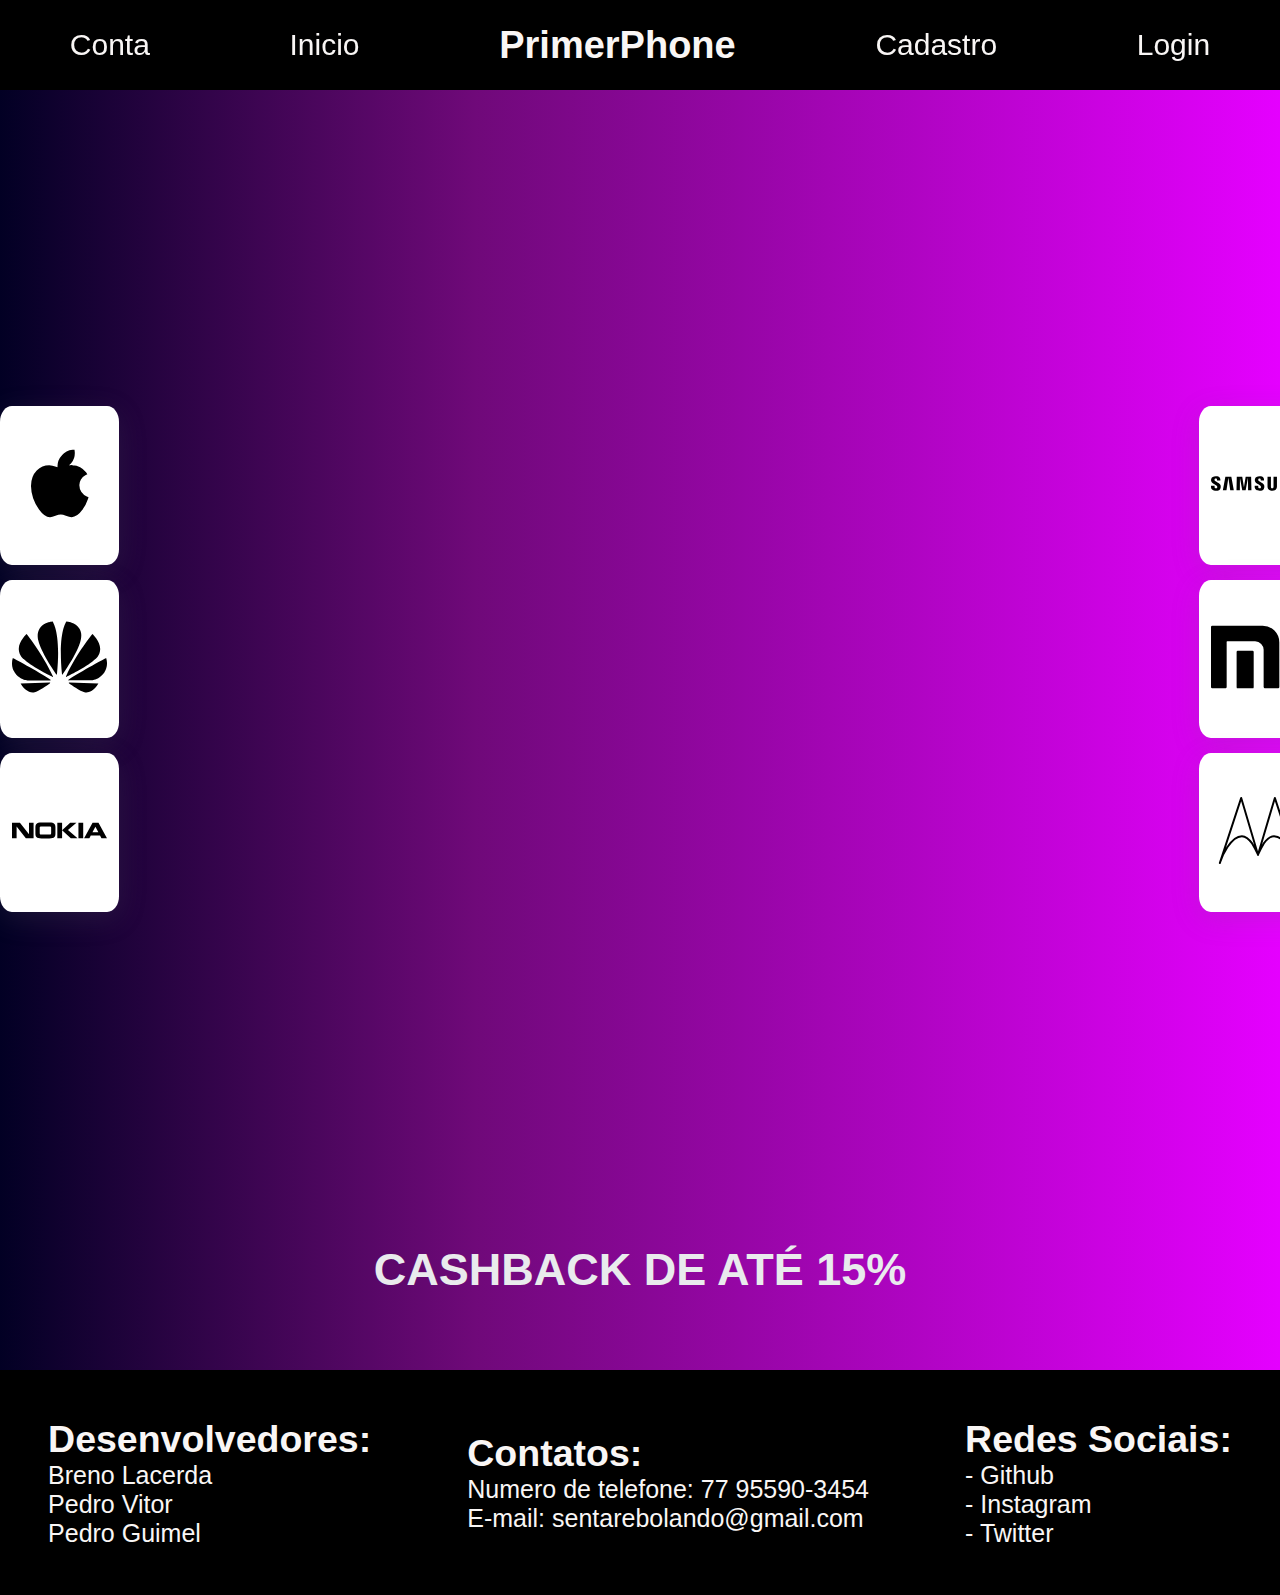
<file: primer/index.html>
<!DOCTYPE html>
<html lang="pt-br">

<head>
    <meta charset="UTF-8">
    <meta name="viewport" content="width=device-width, initial-scale=1.0">
    <link rel="stylesheet" href="css/index.css">
    <link rel="shortcut icon" href="css/imgs/arch.svg" type="image/x-icon">
    <title>PrimerPhone</title>
</head>

<body>

    <div class="subnav">
        <a href="sessao/sessao.php">Conta</a>
        <a href="sessao/user.php">Inicio</a>
        <div class="log">
            <h1><b><a href="index.html">PrimerPhone</a></b></h1>
        </div>
        <a href="php/cadastrouser.php">Cadastro</a>
        <a href="php/loginuser.php">Login</a>
    </div>

    <main>
        <div class="initMain">
            <div class="cards">
                <div class="subMain">
                    <div class="cad"><img src="css/imgs/apple.svg" alt=""></div>
                    <div class="cad"><img src="css/imgs/huawei.svg" alt=""></div>
                    <div class="cad"><img src="css/imgs/nokia.svg" alt=""></div>
                </div>
            </div>
            <div class="cards">
                <div class="subMain">
                    <div class="cad"><img src="css/imgs/samsung.svg" alt=""></div>
                    <div class="cad"><img src="css/imgs/xiaomi.svg" alt=""></div>
                    <div class="cad"><img src="css/imgs/moto.svg" alt=""></div>
                </div>
            </div>
        </div>

        <div class="main-two">
            <h1>CASHBACK DE ATÉ 15%</h1>
        </div>

    </main>

    <footer>
        <div class="names">
            <h2>Desenvolvedores:</h2>
            <p>Breno Lacerda</p>
            <p>Pedro Vitor</p>
            <p>Pedro Guimel</p>
        </div>
        <div class="names">
            <h2>Contatos:</h2>
            <p>Numero de telefone: 77 95590-3454</p>
            <p>E-mail: sentarebolando@gmail.com</p>
        </div>
        <div class="names">
            <h2>Redes Sociais:</h2>
            <p>- Github</p>
            <p>- Instagram</p>
            <p>- Twitter</p>
        </div>
        </div>
    </footer>
</body>

</html>
</file>
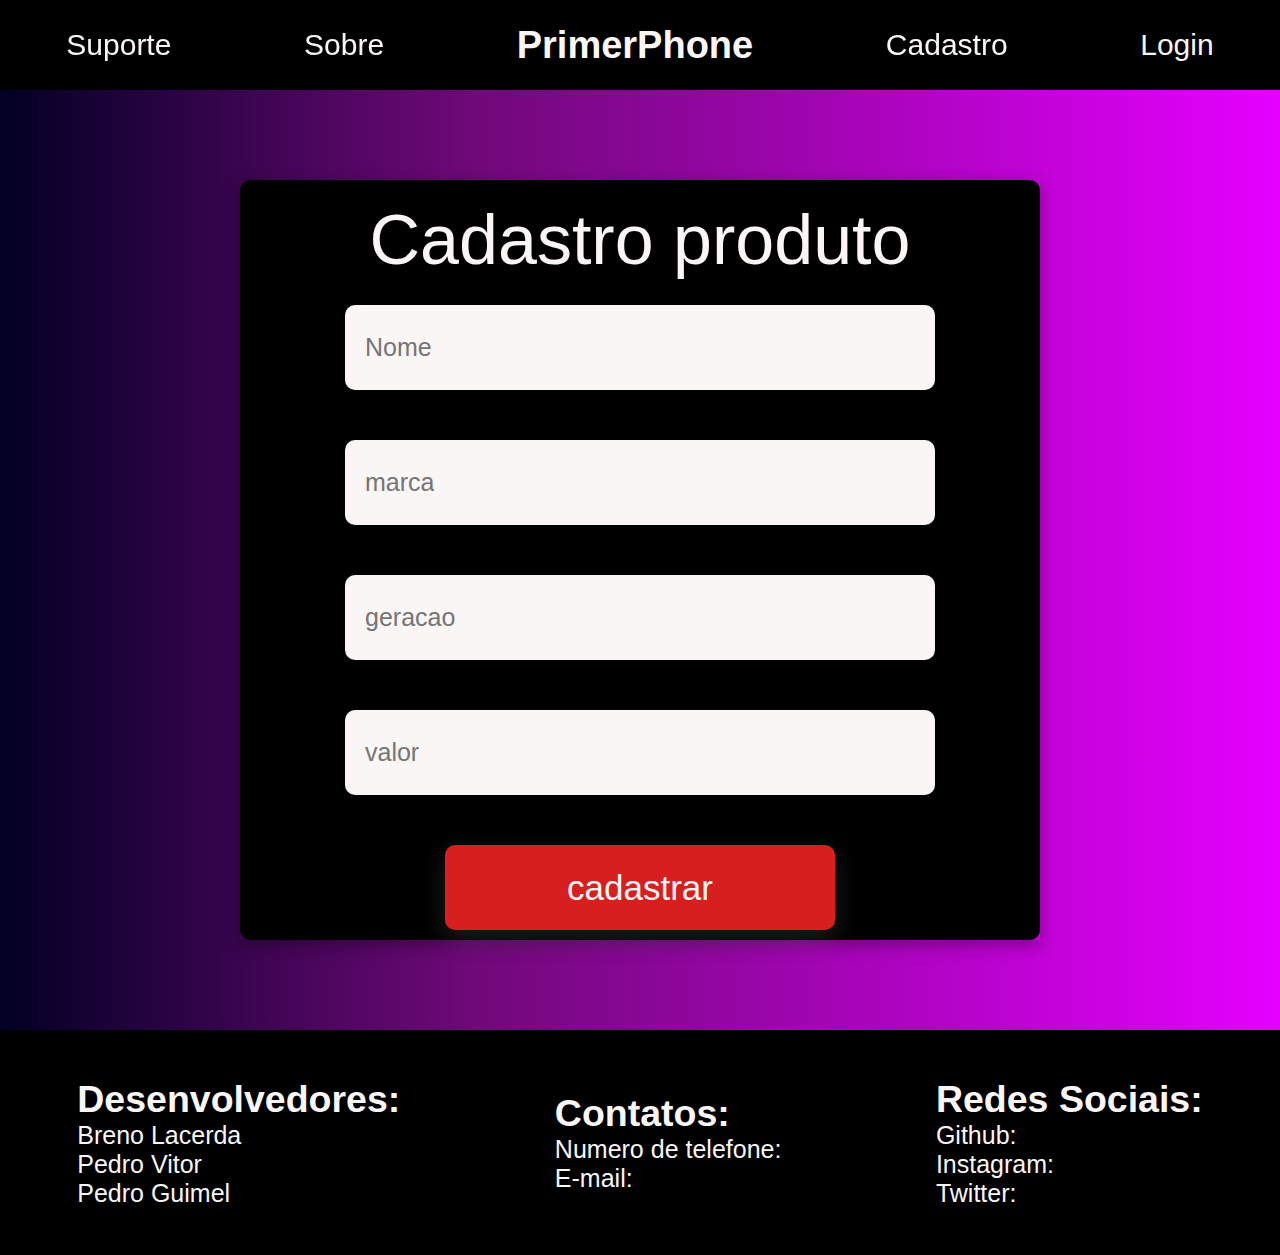
<file: primer/php/cadastropd.html>
<!DOCTYPE html>
<html lang="pt-br">
<head>
    <meta charset="UTF-8">
    <meta name="viewport" content="width=device-width, initial-scale=1.0">
    <link rel="stylesheet" href="../css/index.css" />
    <link rel="stylesheet" href="../css/login_cadastro.css">
    <link rel="shortcut icon" href="../css/imgs/arch.svg" type="image/x-icon">
    <style>
        form{
            display: grid;
            place-items: center;
            width: 1000px;
            padding: 10px 0px;
            width: 800px;
        }
    </style>
    <title>Cadastro</title>
</head>
<body>

    <div class="subnav">
                <a href="">Suporte</a>
                <a href="">Sobre</a>
                <div class="log">
                    <h1><b><a href="../index.html">PrimerPhone</a></b></h1>
                </div>
                <a href="cadastrouser.html">Cadastro</a>
                <a href="loginuser.html">Login</a>            
        </div>

        <main>       
            <div class="for">     
            <form action="../cruds/cadastrocell.php" method="post">
                <h1>Cadastro produto</h1>
                <label for="nome"></label>
                <input type="text" name="nome" id="nome" placeholder="Nome" required>
                <label for="marca"></label>
                <input type="text" name="marca" id="marca" placeholder="marca" required>
                <label for="geracao"></label>
                <input type="text" name="geracao" id="geracao" placeholder="geracao"  required>
                <label for="valor"></label>
                <input type="number" name="valor" id="valor" placeholder="valor" required>
                <label for="submit"></label>
                <input class="btn" type="submit" value="cadastrar" id="sub" name="submit"/>
            </form>
            </div>
        </main>

        <footer>
        <div class="names">
            <h2>Desenvolvedores:</h2>
            <p>Breno Lacerda</p>
            <p>Pedro Vitor</p>
            <p>Pedro Guimel</p>
        </div>
        <div class="names">
            <h2>Contatos:</h2>
            <p>Numero de telefone:</p>
            <p>E-mail:</p>
        </div>
        <div class="names">
            <h2>Redes Sociais:</h2>
            <p>Github:</p>
            <p>Instagram:</p>
            <p>Twitter:</p>
        </div>
        </div>
    </footer>
</body>
</html>
</file>
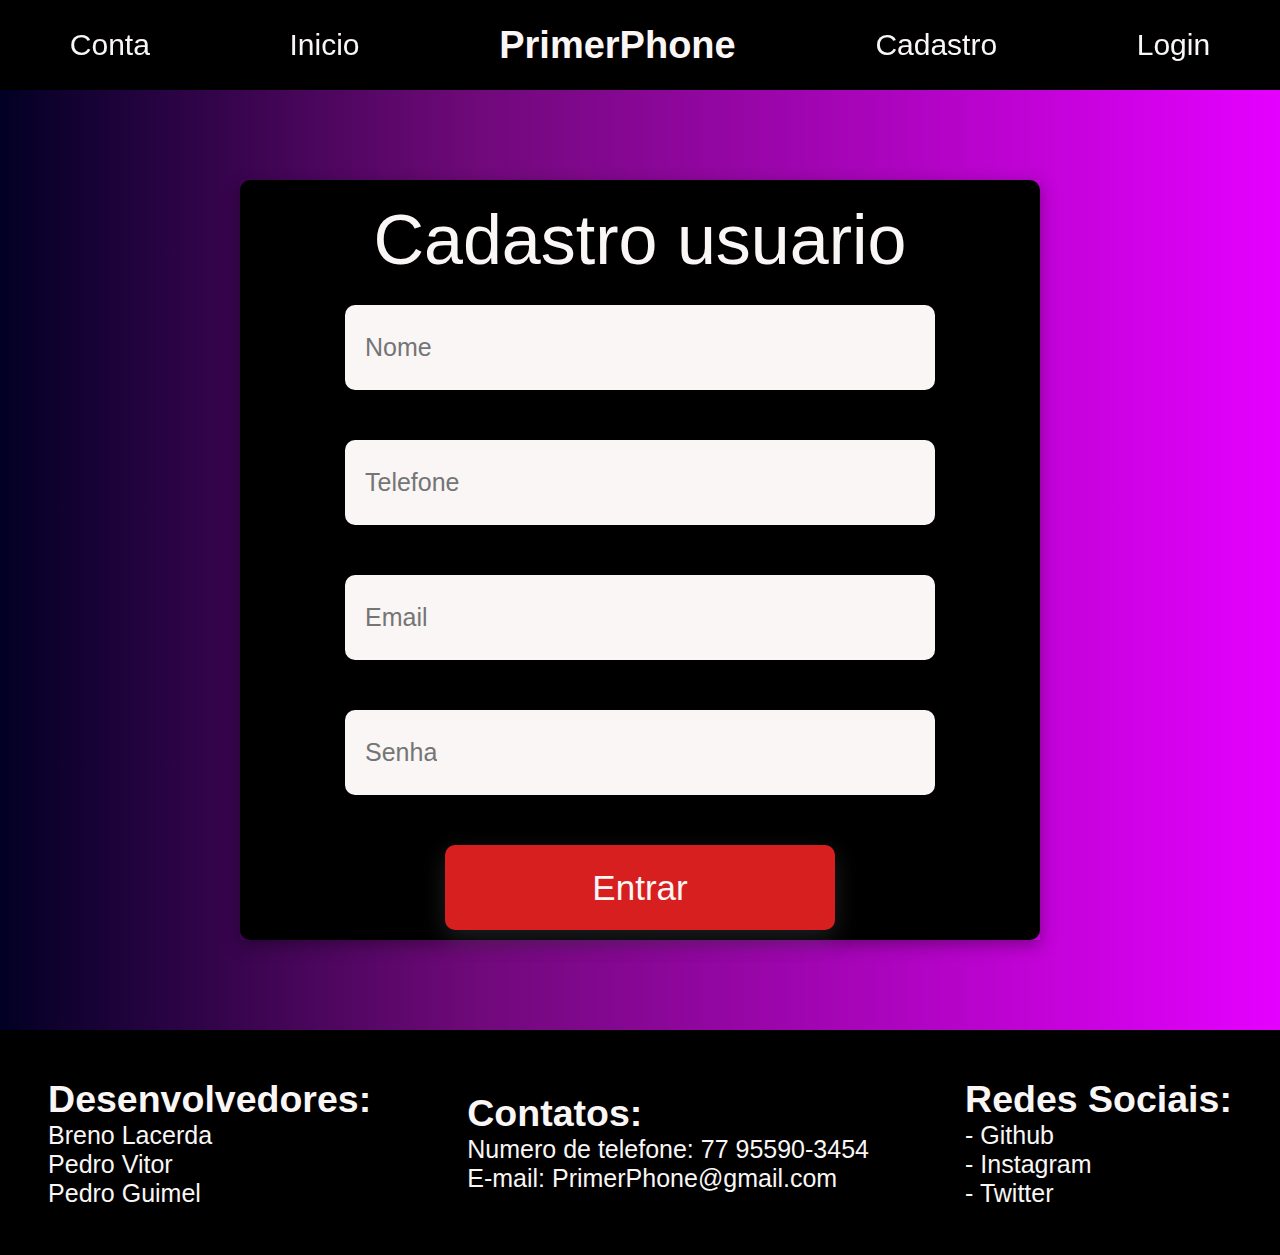
<file: primer/php/cadastrouser.html>
<!DOCTYPE html>
<html lang="pt-br">
<head>
    <meta charset="UTF-8">
    <meta name="viewport" content="width=device-width, initial-scale=1.0">
    <link rel="stylesheet" href="../css/index.css" />
    <link rel="stylesheet" href="../css/login_cadastro.css">
    <link rel="shortcut icon" href="../css/imgs/arch.svg" type="image/x-icon">
    <style>
        form{
            display: grid;
            place-items: center;
            width: 1000px;
            padding: 10px 0px;
            width: 800px;
        }
    </style>
    <title>Cadastro</title>
</head>
<body>

    <div class="subnav">
                <a href="../sessao/sessao.php">Conta</a>
                <a href="../sessao/user.php">Inicio</a>
                <div class="log">
                    <h1><b><a href="../index.html">PrimerPhone</a></b></h1>
                </div>
                <a href="cadastrouser.html">Cadastro</a>
                <a href="loginuser.html">Login</a>            
        </div>

        <main>       
            <div class="for">     
            <form action="../cruds/cadastrouser.php" method="post">
                <h1>Cadastro usuario</h1>
                <label for="nome"></label>
                <input type="text" name="nome" id="nome" placeholder="Nome" required>
                <label for="telefone"></label>
                <input type="text" name="telefone" id="telefone" placeholder="Telefone" required>
                <label for="email"></label>
                <input type="email" name="email" id="email" placeholder="Email"  required>
                <label for="senha"></label>
                <input type="password" name="senha" id="senha" placeholder="Senha" required>
                <label for="submit"></label>
                <input class="btn" type="submit" value="Entrar" id="sub" name="submit"/>
            </form>
            </div>
        </main>

        <footer>
            <div class="names">
                <h2>Desenvolvedores:</h2>
                <p>Breno Lacerda</p>
                <p>Pedro Vitor</p>
                <p>Pedro Guimel</p>
            </div>
            <div class="names">
                <h2>Contatos:</h2>
                <p>Numero de telefone: 77 95590-3454</p>
                <p>E-mail: PrimerPhone@gmail.com</p>

            </div>
            <div class="names">
                <h2>Redes Sociais:</h2>
                <p>- Github</p>
                <p>- Instagram</p>
                <p>- Twitter</p>
            </div>
            </div>
        </footer>
</body>
</html>
</file>
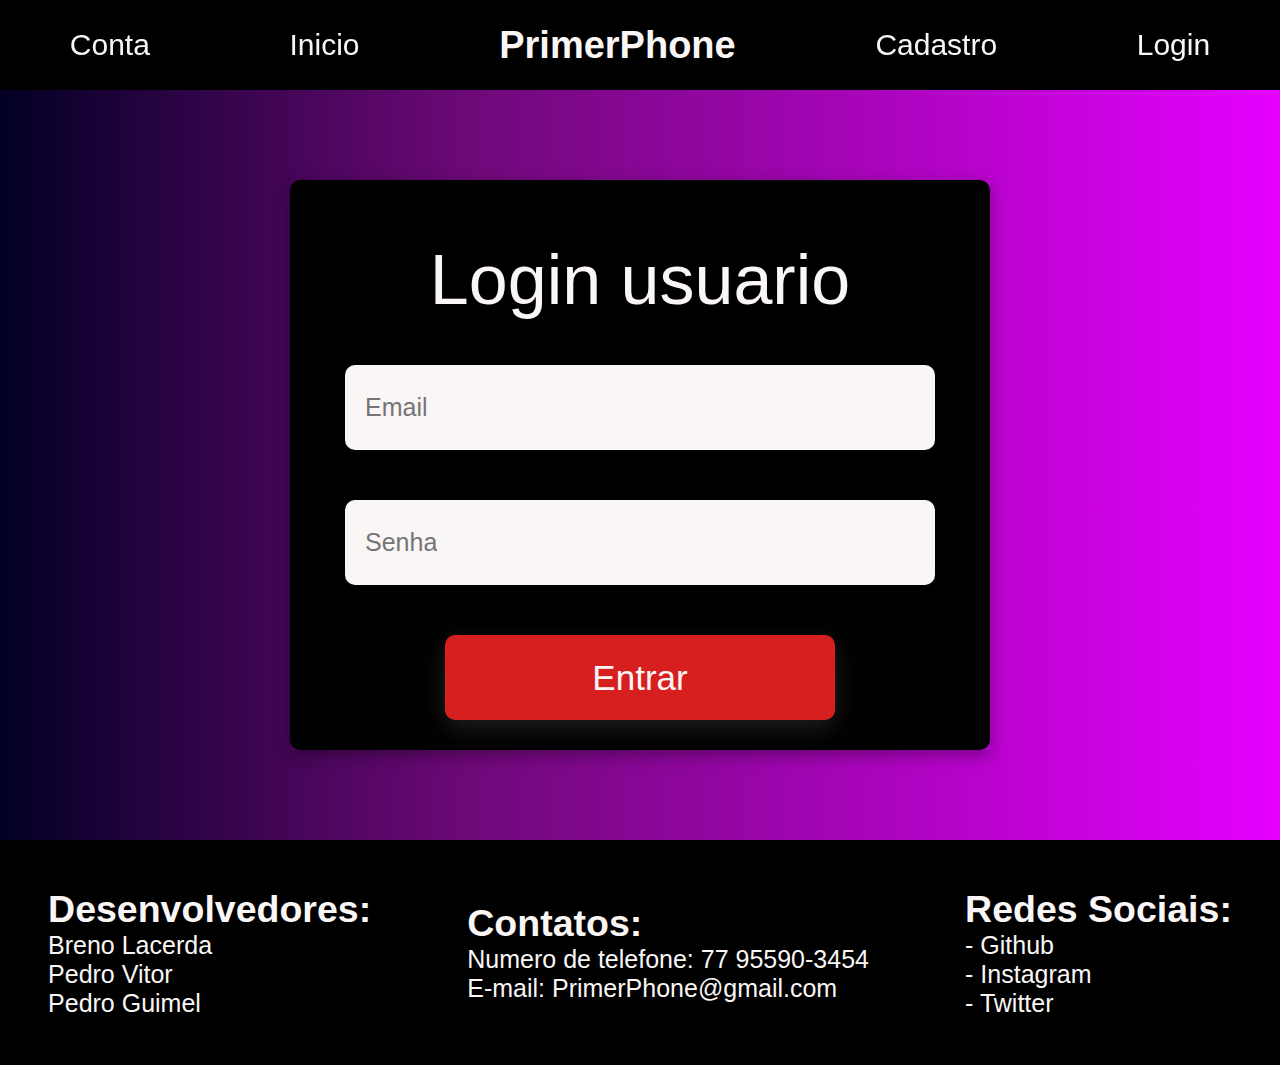
<file: primer/php/loginuser.html>
<!DOCTYPE html>
<html lang="pt-br">
<head>
    <meta charset="UTF-8">
    <meta name="viewport" content="width=device-width, initial-scale=1.0">
    <link rel="stylesheet" href="../css/index.css" />
    <link rel="stylesheet" href="../css/login_cadastro.css">
    <link rel="shortcut icon" href="../css/imgs/arch.svg" type="image/x-icon">
    <style>
        form{
            display: grid;
            place-items: center;
            width: 1000px;
            padding: 30px 0px;
            width: 700px;
        }
    </style>
    <title>Login</title>
</head>
<body>

    <div class="subnav">
                <a href="../sessao/sessao.php">Conta</a>
                <a href="../sessao/user.php">Inicio</a>
                    <div class="log">
                    <h1><b><a href="../index.html">PrimerPhone</a></b></h1>
                </div>
                <a href="cadastrouser.html">Cadastro</a>
                <a href="loginuser.html">Login</a>            
        </div>

        <main>       
            <div class="for">     
            <form action="../cruds/login.php" method="POST">
                <h1>Login usuario</h1>
                <label for="email"></label>
                <input type="text" name="email" id="email" placeholder="Email"  required>
                <label for="senha"></label>
                <input type="password" name="senha" id="senha" placeholder="Senha" required>
                <label for="submit"></label>
                <input class="btn" type="submit" value="Entrar" id="sub" name="submit"/>
            </form>
            </div>
        </main>

        <footer>
            <div class="names">
                <h2>Desenvolvedores:</h2>
                <p>Breno Lacerda</p>
                <p>Pedro Vitor</p>
                <p>Pedro Guimel</p>
            </div>
            <div class="names">
                <h2>Contatos:</h2>
                <p>Numero de telefone: 77 95590-3454</p>
                <p>E-mail: PrimerPhone@gmail.com</p>
            </div>
            <div class="names">
                <h2>Redes Sociais:</h2>
                <p>- Github</p>
                <p>- Instagram</p>
                <p>- Twitter</p>
            </div>
            </div>
        </footer>
</body>
</html>
</file>
<file: primer/css/index.css>
* {
    margin: 0%;
    padding: 0;
    color: #F9F6F5;
}

body {
    background-color: #F9F6F5;
    font-family: "Lato", sans-serif;
}

.subnav h1 {
    font-size: 38px;
    opacity: 1;
}

.subnav a:hover {
    opacity: .9;
}

.subnav {
    display: flex;
    justify-content: space-around;
    align-items: center;
    background-color: #000000;
    height: 10dvh;
    position: sticky;
    top: 0;
}

a,
h1 {
    all: inherit;
    cursor: pointer;
    font-size: 30px;
}

main {
    height: auto;
    background: linear-gradient(90deg, #020024 0%, #6f0979 37%, #e500ff 100%);
    display: flex;
    flex-direction: column;
}

footer {
    height: 225px;
    background-color: #000000;
    display: flex;
    justify-content: space-around;
    align-items: center;
}

footer .names {
    font-size: 25px;
}

.cards {
    display: flex;
    justify-content: center;
    align-items: center;
    padding-top: 30px;
}

.subMain {
    display: flex;
    justify-content: center;
    align-items: center;
    gap: 15px;
    padding-top: 28px;
    flex-direction: column;
    flex-wrap: wrap;
}

.subMain .cad {
    border: #8a797400 solid 5px;
    padding: 25px 7px;
    background-color: #ffffff;
    border-radius: 10%;
    box-shadow: rgba(100, 100, 111, 0.2) 0px 7px 29px 0px;
    transition: ease 0.5s;
}

.subMain .cad img {
    height: 10.5dvh;
}

.titulo {
    text-align: center;
    color: #ffff;
}

.titulo h1 {
    font-size: 65px;
}

.initMain {
    background: #191970;
    background: url("https://www.oficinadanet.com.br/media/post/53307/1400/cpaa-redmi-note-13.png");
    height: 120dvh;
    width: 100%;
    display: flex;
    justify-content: space-evenly;
    align-items: center;
    gap: 120dvh;
}

.cad:hover {
    transform: scale(1.1);
    transition: 0.5s;
}

.main-two {
    height: 200px;
    display: flex;
    align-items: center;
    justify-content: center;
}

.main-two h1 {
    font-size: 5dvh;
    font-weight: bold;
    color: #e9ebed;
}

h1 a {
    font-size: 38px
}

input {
    all: inherit;
    width: 550px;
    height: 65px;
    border-radius: 10px;
    padding: 10px 20px;
    font-size: 25px;
    background-color: #F9F6F5;
    color: #000000;
}

@import url('https://fonts.googleapis.com/css2?family=Lato:ital,wght@0,100;0,300;0,400;0,700;0,900;1,100;1,300;1,400;1,700;1,900&display=swap');
</file>
<file: primer/css/login_cadastro.css>
main {
    display: flex;
    flex-direction: column;
    align-items: center;
    justify-content: center;
}

form {
    display: flex;
    flex-direction: column;
    align-items: center;
    justify-content: center;
    background: #000000;
    gap: 25px;
    padding: 50px 35px;
    border-radius: 10px;
}

.btn {
    background: #d81f1f;
    color: #F9F6F5;
    cursor: pointer;
    box-shadow: rgba(149, 157, 165, 0.2) 0px 8px 24px;
    opacity: 1;
    transition: all .3s;
    font-size: 35px;
    width: 350px;
    text-align: center;
}

form h1 {
    color: #F9F6F5;
    font-size: 70px;
    margin-bottom: -35px;
}

.for{
    box-shadow: rgba(0, 0, 0, 0.35) 0px 5px 15px;
    margin-top: 10dvh;
    margin-bottom: 10dvh;
}
</file>
